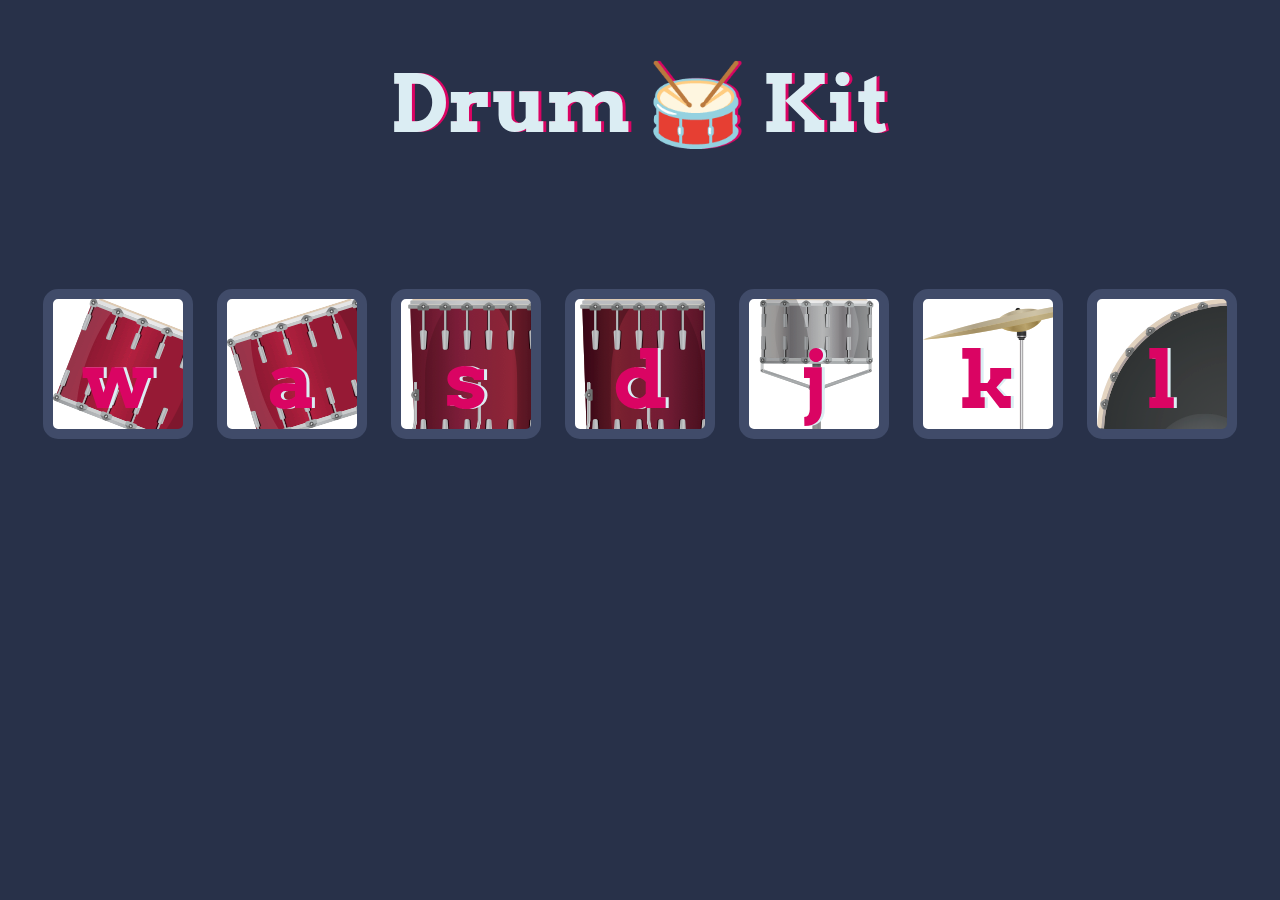
<file: Drum Kit Starting Files/index.html>
<!DOCTYPE html>
<html lang="en" dir="ltr">

<head>
  <meta charset="utf-8">
  <title>Drum Kit</title>
  <link rel="stylesheet" href="styles.css">
  <link href="https://fonts.googleapis.com/css?family=Arvo" rel="stylesheet">
</head>

<body>

  <h1 id="title">Drum 🥁 Kit</h1>
  <div class="set">
    <button class="w drum">w</button>
    <button class="a drum">a</button>
    <button class="s drum">s</button>
    <button class="d drum">d</button>
    <button class="j drum">j</button>
    <button class="k drum">k</button>
    <button class="l drum">l</button>
  </div>

<script src="index.js" charset="utf-8"></script>
</body>

  <footer>

  </footer>

</html>
</file>
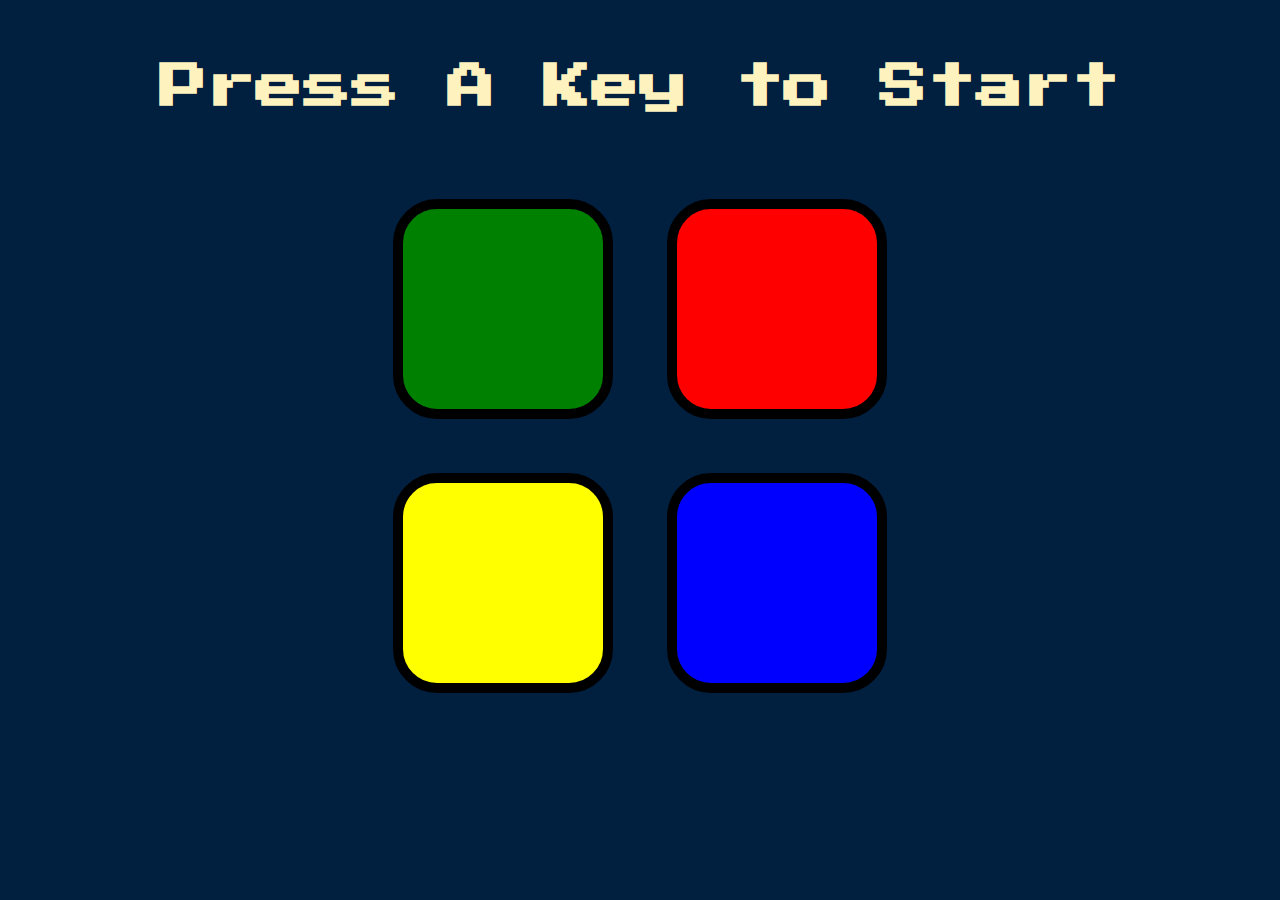
<file: Simon Game Challenge/index.html>
<!DOCTYPE html>
<html lang="en" dir="ltr">

<head>
  <meta charset="utf-8">
  <title>Simon</title>
  <link rel="stylesheet" href="styles.css">
  <link href="https://fonts.googleapis.com/css?family=Press+Start+2P" rel="stylesheet">
</head>

<body>
  <h1 id="level-title">Press A Key to Start</h1>
  <div class="container">
    <div lass="row">

      <div type="button" id="green" class="btn green">

      </div>

      <div type="button" id="red" class="btn red">

      </div>
    </div>

    <div class="row">

      <div type="button" id="yellow" class="btn yellow">

      </div>
      <div type="button" id="blue" class="btn blue">

      </div>

    </div>

  </div>
<script src="https://ajax.googleapis.com/ajax/libs/jquery/3.3.1/jquery.min.js"></script>
<script src="game.js" charset="utf-8"></script>

</body>

</html>
</file>
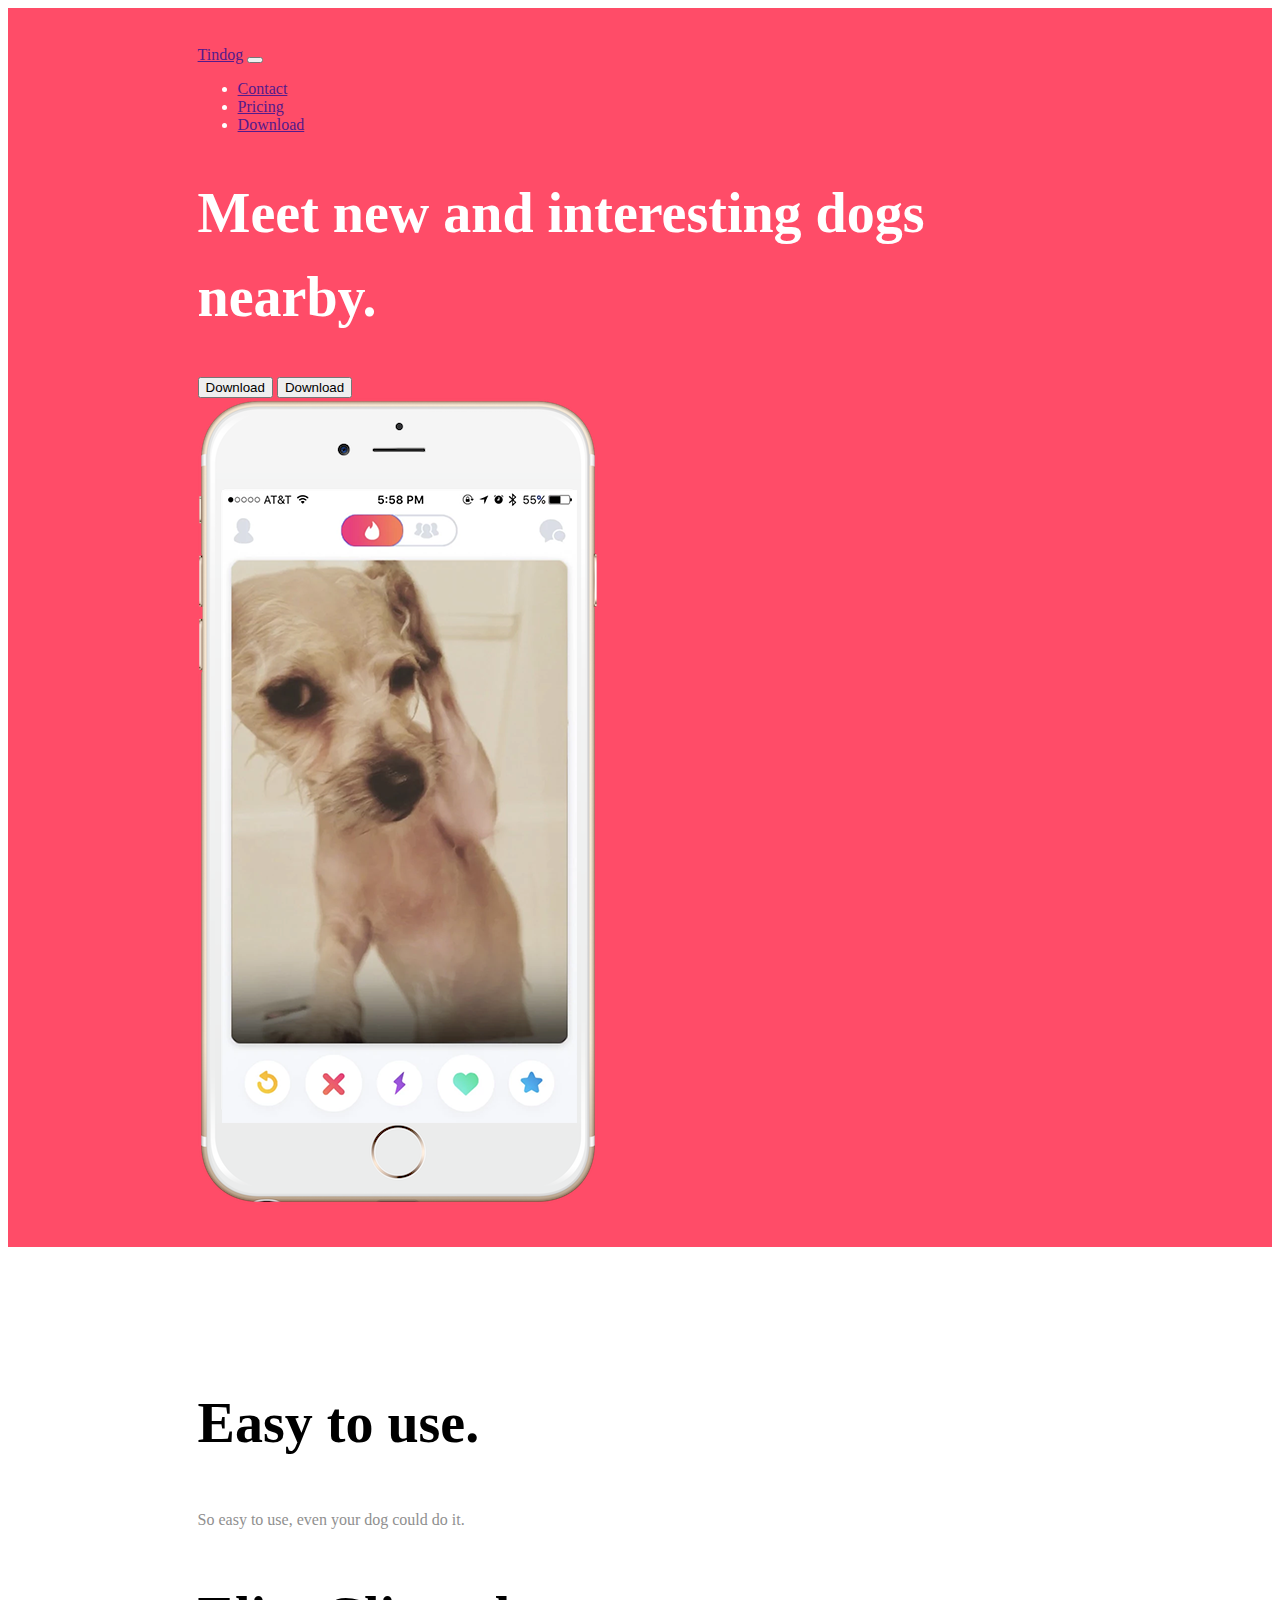
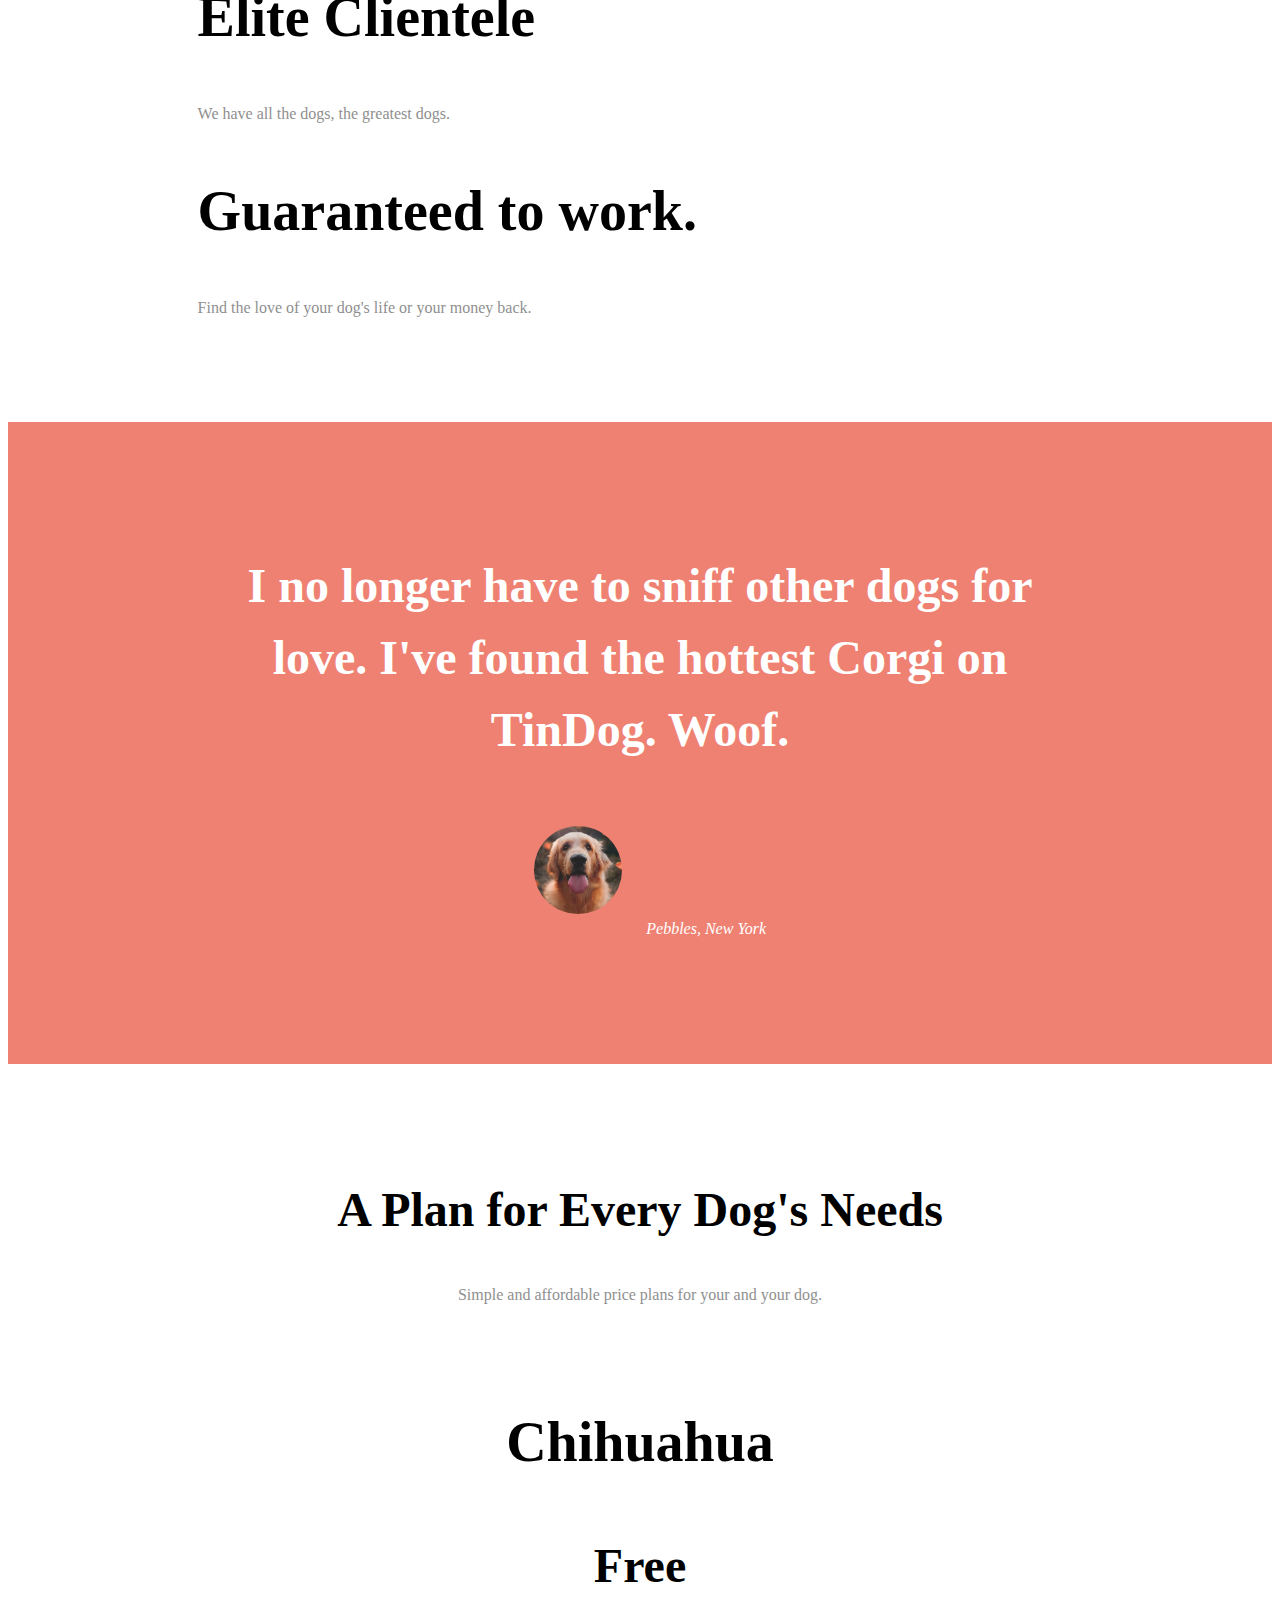
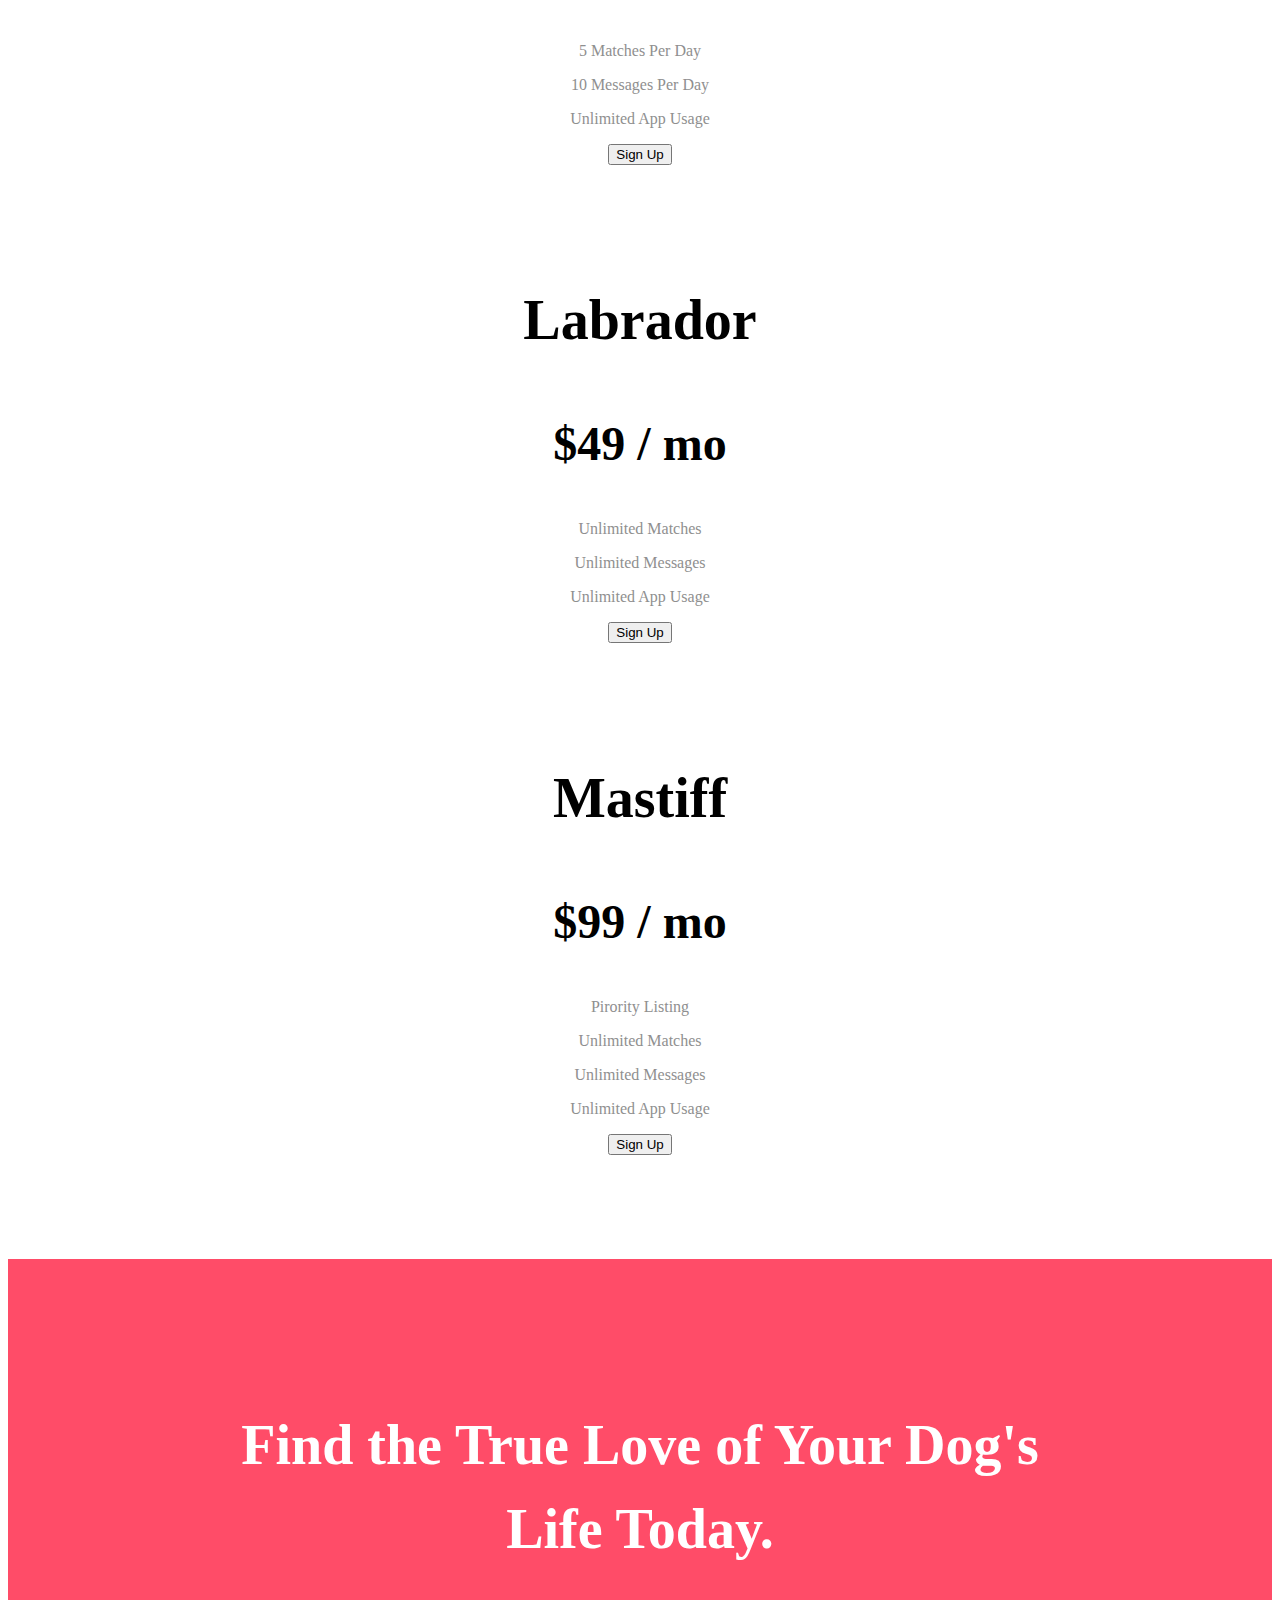
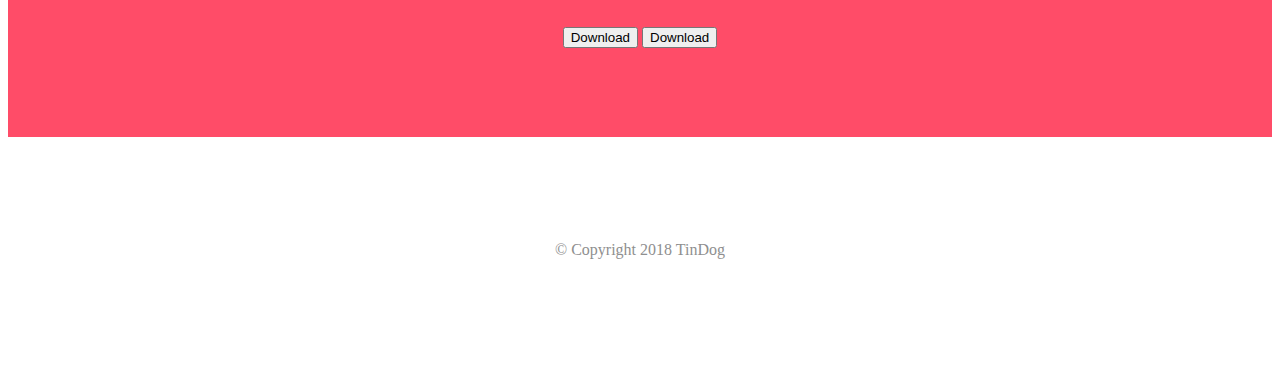
<file: TinDog-Start-master/index.html>
<!DOCTYPE html>
<html>

<head>
  <meta charset="utf-8">
  <title>TinDog</title>

  <link rel="preconnect" href="https://fonts.googleapis.com">
  <link rel="preconnect" href="https://fonts.gstatic.com" crossorigin>
  <link href="https://fonts.googleapis.com/css2?family=Montserrat:wght@100&display=swap" rel="stylesheet">
  <link href="https://cdn.jsdelivr.net/npm/bootstrap@5.1.3/dist/css/bootstrap.min.css" rel="stylesheet" integrity="sha384-1BmE4kWBq78iYhFldvKuhfTAU6auU8tT94WrHftjDbrCEXSU1oBoqyl2QvZ6jIW3" crossorigin="anonymous">
  <link rel="stylesheet" href="css/styles.css">


</head>

<body>

  <section class="color-section" id="title">
<div class="container-fluid">


    <!-- Nav Bar -->
    <nav class=" navbar navbar-expand-lg navbar-dark">

        <a class="navbar-brand" href="">Tindog</a>

         <button class="navbar-toggler" type="button" data-toggle="collapse" data-target="#navbarSupportedContent" aria-controls="navbarSupportedContent" aria-expanded="false" aria-label="Toggle navigation">
        <span class="navbar-toggler-icon"></span>
      </button>

      <div class="collapse navbar-collapse" id="navbarSupportedContent">
        <ul class="navbar-nav ml-auto">
            <li class="nav-item">
                <a class="nav-link" href="">Contact</a>
            </li>
            <li class="nav-item">
                <a class="nav-link" href="">Pricing</a>
            </li>
            <li class="nav-item">
                <a class="nav-link" href="">Download</a>
            </li>
        </ul>
     </div>
    </nav>

    <!-- Title -->

    <div class= "row">
      <div class="col-lg-6">
        <h1>Meet new and interesting dogs nearby.</h1>
        <button type="button" class="btn btn-dark btn-lg">Download</button>
        <button type="button" class="btn btn-outline-light btn-lg">Download</button>
      </div>

      <div class="col-lg-6">
        <img src="images/iphone6.png" alt="iphone-mockup">
      </div>

    </div>

  </section>


  <!-- Features -->

  <section class="white-section"id="features">

    <h3>Easy to use.</h3>
    <p>So easy to use, even your dog could do it.</p>

    <h3>Elite Clientele</h3>
    <p>We have all the dogs, the greatest dogs.</p>

    <h3>Guaranteed to work.</h3>
    <p>Find the love of your dog's life or your money back.</p>

  </section>


  <!-- Testimonials -->

  <section id="testimonials">

    <h2>I no longer have to sniff other dogs for love. I've found the hottest Corgi on TinDog. Woof.</h2>
    <img class="testimonial-image" src="images/dog-img.jpg" alt="dog-profile">
    <em>Pebbles, New York</em>

    <!-- <h2 class="testimonial-text">My dog used to be so lonely, but with TinDog's help, they've found the love of their life. I think.</h2>
    <img class="testimonial-image" src="images/lady-img.jpg" alt="lady-profile">
    <em>Beverly, Illinois</em> -->

  </section>

  </div>

  <!-- Press -->

  <section id="press">
    <imgl class="press-images" src="images/techcrunch.png" alt="tc-logo">
    <imgl class="press-images" src="images/tnw.png" alt="tnw-logo">
    <imgl class="press-images" src="images/bizinsider.png" alt="biz-insider-logo">
    <imgl class="press-images" src="images/mashable.png" alt="mashable-logo">

  </section>


  <!-- Pricing -->

  <section id="pricing">

    <h2>A Plan for Every Dog's Needs</h2>
    <p>Simple and affordable price plans for your and your dog.</p>

<div class="row row-cols-1 row-cols-md-3 mb-3 text-center"
>
  <div class="pricing-column col-lg-4 col-md-6">
    <div class="card">
      <div class="card-header">
       <h3>Chihuahua</h3>
        <div class="card-body">
          <h2>Free</h2>
          <p>5 Matches Per Day</p>
          <p>10 Messages Per Day</p>
          <p>Unlimited App Usage</p>
          <button type="button" class="w-100 btn btn-lg btn-outline-dark">Sign Up</button>
        </div>
      </div>
  </div>
  </div>

<div class="pricing-column col-lg-4 col-md-6">
  <div class="card">
    <div class="card-header">
          <h3>Labrador</h3>
      <div class="card-body">
          <h2>$49 / mo</h2>
          <p>Unlimited Matches</p>
          <p>Unlimited Messages</p>
          <p>Unlimited App Usage</p>
          <button type="button" class="w-100 btn btn-lg btn-outline-dark">Sign Up</button>
      </div>
    </div>
  </div>
</div>


  <div class="pricing-column col-lg-4 col-md-6">
      <div class="card">
        <div class="card-header">
            <h3>Mastiff</h3>
          <div class="card-body">
          <h2>$99 / mo</h2>
              <p>Pirority Listing</p>
              <p>Unlimited Matches</p>
              <p>Unlimited Messages</p>
              <p>Unlimited App Usage</p>
              <button type="button" class="w-100 btn btn-lg btn-outline-dark">Sign Up</button>
          </div>
        </div>
    </div>
  </div>

</div>

  </section>


  <!-- Call to Action -->

  <section id="cta">

    <h3 class="cta-heading">  Find the True Love of Your Dog's Life Today.</h3>
    <button type="button" class="btn btn-lg btn-dark">Download</button>
    <button type="button" class="btn btn-lg btn-light">Download</button>

  </section>


  <!-- Footer -->

  <footer id="footer">

    <p>© Copyright 2018 TinDog</p>

  </footer>
  <script src="https://cdn.jsdelivr.net/npm/jquery@3.5.1/dist/jquery.slim.min.js" integrity="sha384-DfXdz2htPH0lsSSs5nCTpuj/zy4C+OGpamoFVy38MVBnE+IbbVYUew+OrCXaRkfj" crossorigin="anonymous"></script>
  <script src="https://cdn.jsdelivr.net/npm/bootstrap@4.6.1/dist/js/bootstrap.bundle.min.js" integrity="sha384-fQybjgWLrvvRgtW6bFlB7jaZrFsaBXjsOMm/tB9LTS58ONXgqbR9W8oWht/amnpF" crossorigin="anonymous"></script>
</body>

</html>
</file>
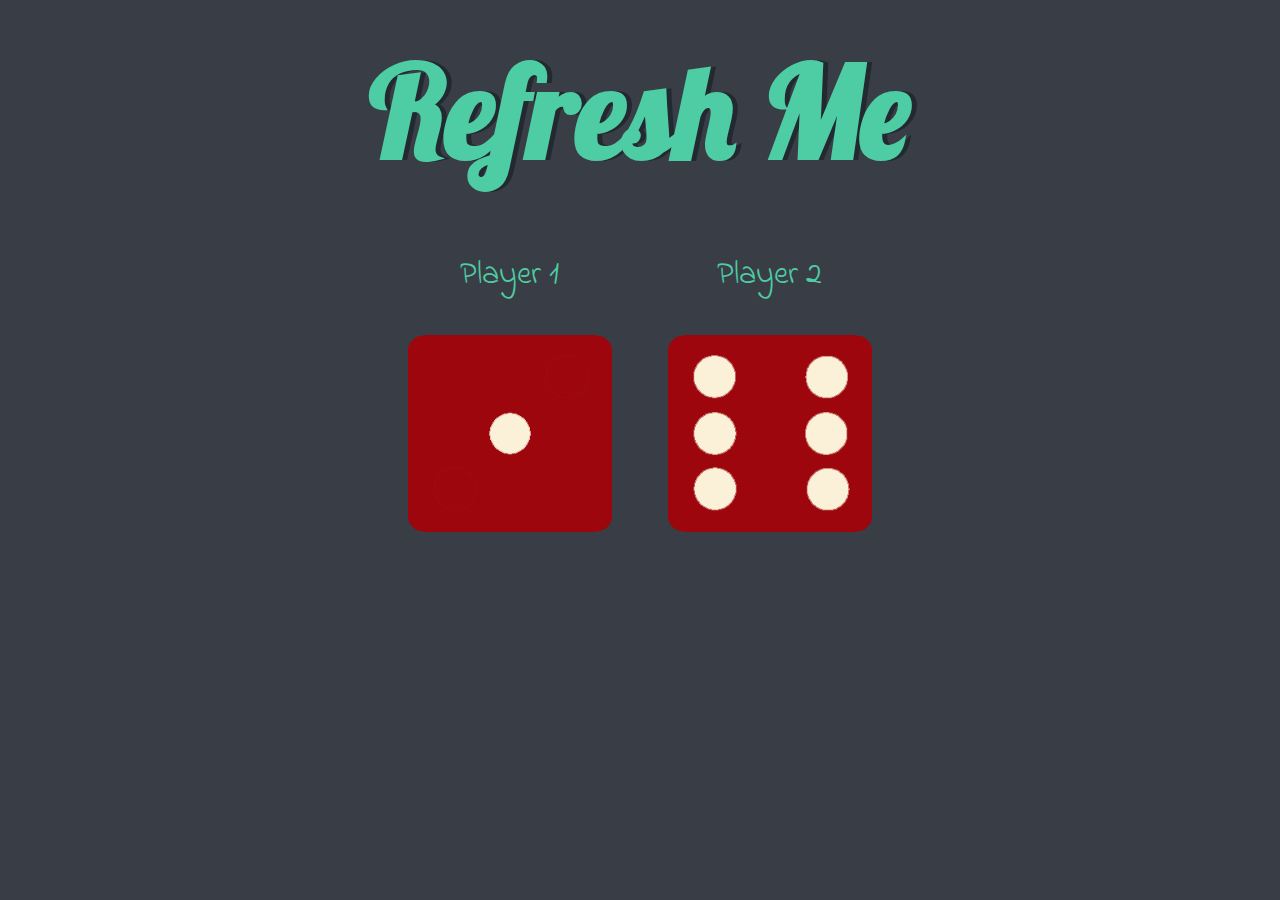
<file: Dicee Challenge - Starting Files/dicee.html>
<!DOCTYPE html>
<html lang="en" dir="ltr">
  <head>
    <meta charset="utf-8">
    <title>Dicee</title>
    <link rel="stylesheet" href="styles.css">
    <link href="https://fonts.googleapis.com/css?family=Indie+Flower|Lobster" rel="stylesheet">

  </head>
  <body>

    <div class="container">
      <h1>Refresh Me</h1>

      <div class="dice">
        <p>Player 1</p>
        <img class="img1" src="images/dice6.png">
      </div>

      <div class="dice">
        <p>Player 2</p>
        <img class="img2" src="images/dice6.png">
      </div>

    </div>

  <script src="index.js" charset="utf-8"></script>
  </body>

  <footer>

  </footer>
</html>
</file>
<file: Drum Kit Starting Files/styles.css>
body {
  text-align: center;
  background-color: #283149;
}

h1 {
  font-size: 5rem;
  color: #DBEDF3;
  font-family: "Arvo", cursive;
  text-shadow: 3px 0 #DA0463;

}

footer {
  color: #DBEDF3;
  font-family: sans-serif;
}

.w {
background-image: url("images/tom1.png");
}

.a {
background-image: url("images/tom2.png");
}

.s {
background-image: url("images/tom3.png");
}

.d {
background-image: url("images/tom4.png");
}

.j {
background-image: url("images/snare.png");
}

.k {
background-image: url("images/crash.png");
}

.l {
background-image: url("images/kick.png");
}

.set {
  margin: 10% auto;
}

.game-over {
  background-color: red;
  opacity: 0.8;
}

.pressed {
  box-shadow: 0 3px 4px 0 #DBEDF3;
  opacity: 0.5;
}

.red {
  color: red;
}

.drum {
  outline: none;
  border: 10px solid #404B69;
  font-size: 5rem;
  font-family: 'Arvo', cursive;
  line-height: 2;
  font-weight: 900;
  color: #DA0463;
  text-shadow: 3px 0 #DBEDF3;
  border-radius: 15px;
  display: inline-block;
  width: 150px;
  height: 150px;
  text-align: center;
  margin: 10px;
  background-color: white;
}
</file>
<file: Simon Game Challenge/styles.css>
body {
  text-align: center;
  background-color: #011F3F;
}

#level-title {
  font-family: 'Press Start 2P', cursive;
  font-size: 3rem;
  margin:  5%;
  color: #FEF2BF;
}

.container {
  display: block;
  width: 50%;
  margin: auto;

}

.btn {
  margin: 25px;
  display: inline-block;
  height: 200px;
  width: 200px;
  border: 10px solid black;
  border-radius: 20%;
}

.game-over {
  background-color: red;
  opacity: 0.8;
}

.red {
  background-color: red;
}

.green {
  background-color: green;
}

.blue {
  background-color: blue;
}

.yellow {
  background-color: yellow;
}

.pressed {
  box-shadow: 0 0 20px white;
  background-color: grey;
}
</file>
<file: TinDog-Start-master/css/styles.css>
#title {
background-color: #ff4c68;
color: #fff;
}

h1 {
  font-family: "Montserrat-Bold";
  font-size: 3.5rem;
  line-height: 1.5;

}

h2{
  font-family: "Montserrat-Bold";
  font-size: 3rem;
  line-height: 1.5;
}

h3{

    font-family: "Montserrat-Black";
    font-size: 3.5rem;
}

p {
  color: #8f8f8f;
}
.container-fluid {
  padding: 3% 15%;
}

#features {
  padding: 7% 15%;
  background: #fff;
}
.feature-box{
  text-align: center;
  padding: 4.5%;
}
#testimonials {
padding: 7% 15%;
text-align: center;
background-color: #ef8172;
color: #fff;
}

.testimonial-image{
width: 10%;
border-radius: 100%;
margin: 20px;
}

#press{
  background-color: #ef8172;
  text-align: center;
  padding-bottom: 3%;
}

.press-logo{
width: 50%;
}


#pricing{
  padding: 70px;
  text-align: center;
}
.pricing-column{
  padding: 3% 2%;
}


@media (max-width: 1028px)
{
  .title-image {
    position: static;
    transform: rotate(0);
  }
}

#cta {
  background-color: #ff4c68;
  color: #fff;
  padding: 7% 15%;
  text-align: center;
}


.cta-heading{
  font-family: "Montserrat-Black";
  font-size: 3.5rem;
  line-height: 1.5;

}


#footer{
  padding: 7% 15%;
  text-align: center;
}
</file>
<file: Dicee Challenge - Starting Files/styles.css>
.container {
  width: 70%;
  margin: auto;
  text-align: center;
}

.dice {
  text-align: center;
  display: inline-block;

}

body {
  background-color: #393E46;
}

h1 {
  margin: 30px;
  font-family: 'Lobster', cursive;
  text-shadow: 5px 0 #232931;
  font-size: 8rem;
  color: #4ECCA3;
}

p {
  font-size: 2rem;
  color: #4ECCA3;
  font-family: 'Indie Flower', cursive;
}

img {
  width: 80%;
}

footer {
  margin-top: 5%;
  color: #EEEEEE;
  text-align: center;
  font-family: 'Indie Flower', cursive;

}
</file>
